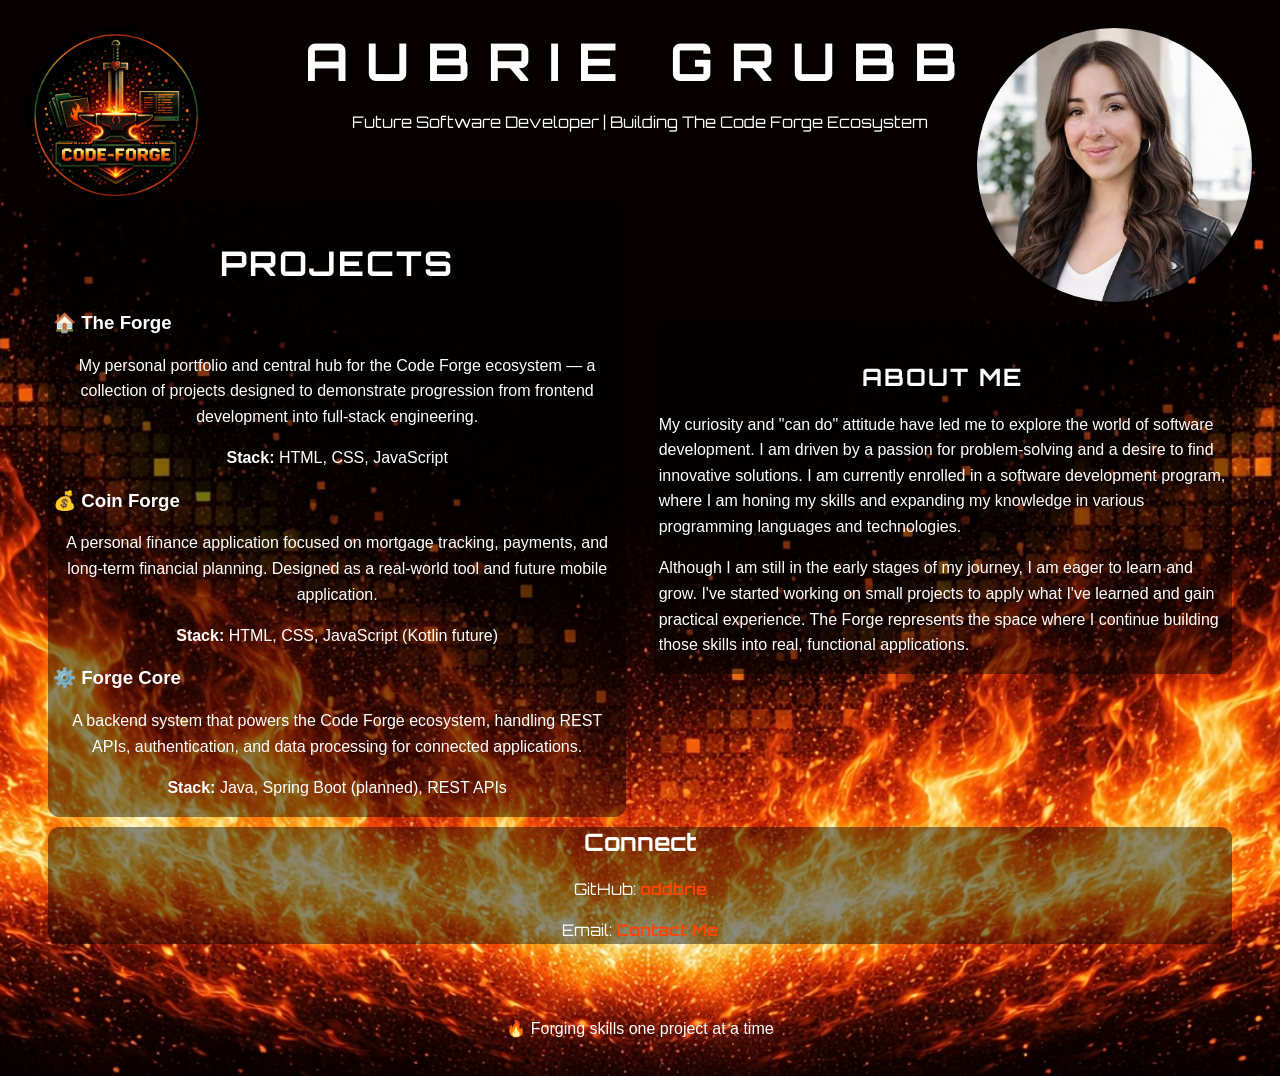
<file: the-forge/index.html>
<!doctype html>
<html lang="en">

<head>
  <meta charset="UTF-8" />
  <meta name="viewport" content="width=device-width, initial-scale=1.0" />
  <title>The Forge | Portfolio Hub</title>

  <link rel="stylesheet" href="style.css" />

  <link rel="preconnect" href="https://fonts.googleapis.com" />
  <link rel="preconnect" href="https://fonts.gstatic.com" crossorigin />
  <link href="https://fonts.googleapis.com/css2?family=Orbitron:wght@500;700&display=swap" rel="stylesheet" />
</head>

<body>

  <header class="hero">
    <img src="code-forge-logo.jpg" alt="The Forge Logo" class="logo" />
    <img src="oddbrie.jpg" alt="Aubrie Grubb" class="profile" />

    <h1>Aubrie Grubb</h1>
    <p>Future Software Developer | Building The Code Forge Ecosystem</p>
  </header>

  <main class="container">

    <!-- ABOUT -->
    <section id="about">
      <h2>About Me</h2>
      <p>
        My curiosity and "can do" attitude have led me to explore the world of software development.
        I am driven by a passion for problem-solving and a desire to find innovative solutions.
        I am currently enrolled in a software development program, where I am honing my skills and
        expanding my knowledge in various programming languages and technologies.
      </p>

      <p>
        Although I am still in the early stages of my journey, I am eager to learn and grow.
        I've started working on small projects to apply what I've learned and gain practical
        experience. The Forge represents the space where I continue building those skills into
        real, functional applications.
      </p>
    </section>

    <!-- PROJECTS -->
    <section id="projects">
      <h2>Projects</h2>

      <div class="project">
        <h3>🏠 The Forge</h3>
        <p>My personal portfolio and central hub for the Code Forge ecosystem — a collection of projects designed to demonstrate progression from frontend development into full-stack engineering.</p>
        <p><strong>Stack:</strong> HTML, CSS, JavaScript</p>
      </div>

      <div class="project">
        <h3>💰 Coin Forge</h3>
        <p>A personal finance application focused on mortgage tracking, payments, and long-term financial planning. Designed as a real-world tool and future mobile application.</p>
        <p><strong>Stack:</strong> HTML, CSS, JavaScript (Kotlin future)</p>
      </div>

      <div class="project">
        <h3>⚙️ Forge Core</h3>
        <p>A backend system that powers the Code Forge ecosystem, handling REST APIs, authentication, and data processing for connected applications.</p>
        <p><strong>Stack:</strong> Java, Spring Boot (planned), REST APIs</p>
      </div>
    </section>

    <!-- LINKS -->
    <section id="links">
      <h2>Connect</h2>

      <p>
        GitHub:
        <a href="https://github.com/oddbrie" target="_blank"><strong>oddbrie</strong></a>
      </p>

      <p>
        Email:
        <a href="mailto:oddbrie@pixel.com"><strong>Contact Me</strong></a>
      </p>
    </section>

  </main>

  <footer>
    <p>🔥 Forging skills one project at a time</p>
  </footer>

</body>
</html>
</file>
<file: the-forge/style.css>
body {
    font-family: Arial, sans-serif;
    color: white;

    background-image: url("forge-background.jpg");
    background-size: cover;
    background-position: center;
    background-repeat: no-repeat;

    min-height: 100vh;
}

header {
    text-align: center;
    position: relative;
    padding-top: 20px;
    padding-bottom: 10px;
}

header h1 {
    font-family: "Orbitron", sans-serif;
    font-size: 52px;
    letter-spacing: 18px;
    text-transform: uppercase;
    margin: 0;
}

header p {
    font-family: "Orbitron", sans-serif;
    font-size: 16px;
}


.container {
    max-width: 1400px;
    padding: 20px 40px;
}

h2 {
    margin-top: 40px;
}

p {
    line-height: 1.6;
}

ol {
    padding-left: 20px;
}

li {
    margin-bottom: 10px;
}

a {
    color: orangered;
    text-decoration: none;
}

a:hover {
    text-decoration: underline;
}

a:visited {
    color: orange;
}

.logo {
    position: absolute;
    top: 20px;
    left: 20px;
    width: 175px;
    border-radius: 50%;
}

.profile {
    position: absolute;
    top: 20px;
    right: 20px;
    width: 275px;
    border-radius: 50%;
}

#projects {
    width: 48%;
    float: left;
    margin-top: 20px;
    margin-bottom: 10px;
    padding-left: 5px;
    padding-right: 5px;
    background-color: rgba(0, 0, 0, 0.45);
    border: 1px solid rgba (255, 140, 0, 0.35);
    border-radius: 12px;
}

#projects p {
    text-align: center;
}

#projects h2 {
    text-align: center;
    font-family: "Orbitron", sans-serif;
    font-size: 34px;
    letter-spacing: 2px;
    text-transform: uppercase;
}

#projects ol>li {
    font-family: "Orbitron", sans-serif;
    font-size: 14px;
    letter-spacing: 1px;
}

#about {
    width: 48%;
    float: right;
    margin-top: 140px;
    padding-left: 5px;
    padding-right: 5px;
    background-color: rgba(0, 0, 0, 0.45);
    border: 1px solid rgba (255, 140, 0, 0.35);
    border-radius: 12px;
}

#about h2 {
    text-align: center;
    font-family: "Orbitron", sans-serif;
    letter-spacing: 2px;
    text-transform: uppercase;
}

#links {
    font-family: "Orbitron", sans-serif;
    clear: both;
    text-align: center;
    margin-top: 60px;
    margin-bottom: 10px;
    padding-left: 5px;
    padding-right: 5px;
    background-color: rgba(0, 0, 0, 0.45);
    border: 1px solid rgba (255, 140, 0, 0.35);
    border-radius: 12px;
}

footer {
    text-align: center;
    position: relative;
    padding-top: 20px;
    padding-bottom: 10px;
}


@media (max-width: 1200px) { 
  header { 
    display: flex; 
    flex-wrap: wrap;       
    justify-content: center; 
    padding-top: 40px; 
  } 
  
  header h1 { 
    width: 100%;           
    font-size: 36px; 
    letter-spacing: 8px; 
  } 
  
  header p { 
    width: 100%;           
    margin-bottom: 30px; 
  } 
  
  .logo { 
    position: static; 
    display: inline-block; 
    vertical-align: middle;
    width: 200px;          
    margin: 0 15px;        
  } 
  
  .profile { 
    position: static; 
    display: inline-block; 
    vertical-align: middle;
    width: 200px;          
    margin: 0 15px;        
  } 
  
  #projects, #about { 
    width: 100%; 
    float: none; 
    margin-top: 20px; 
  } 
}
</file>
